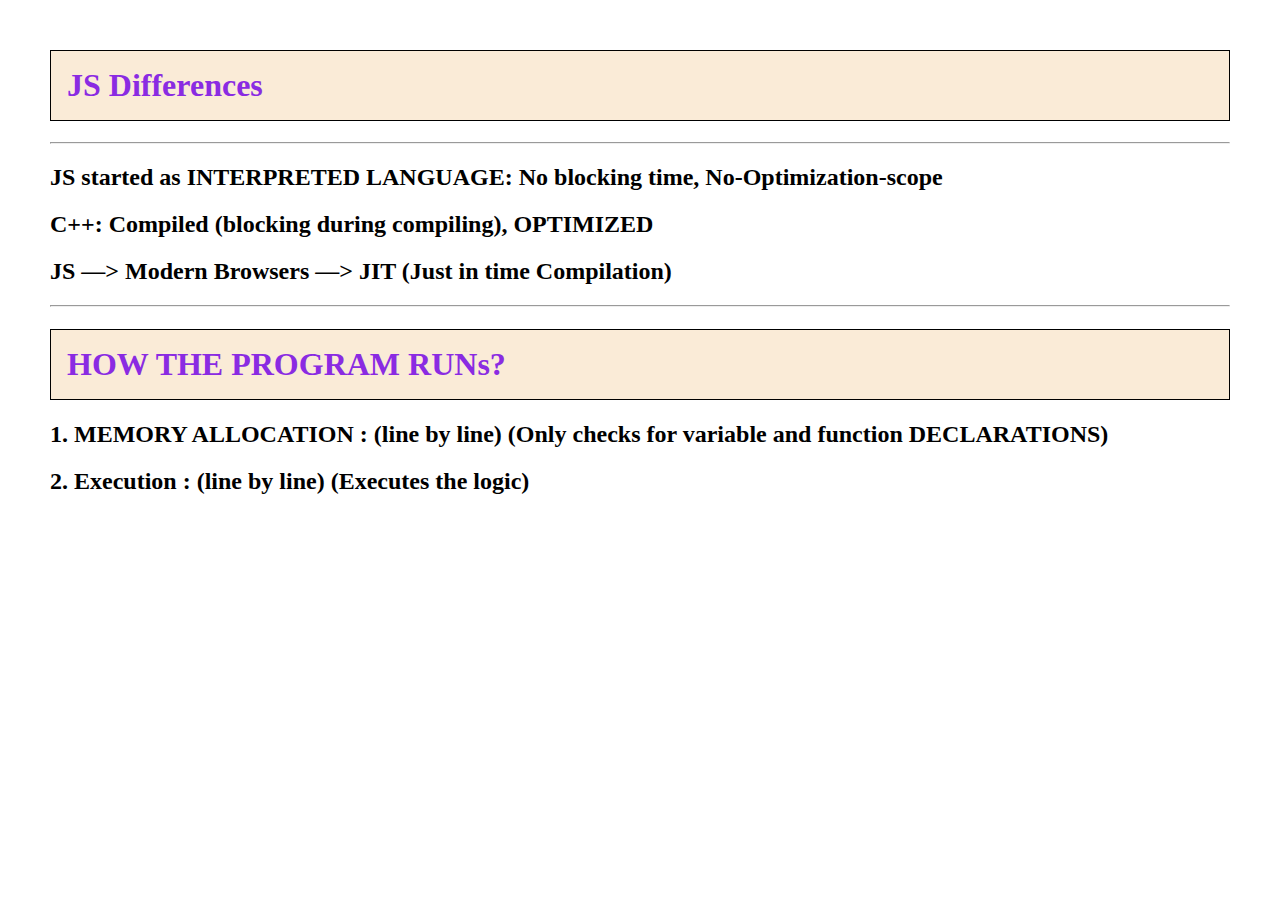
<file: day-7(js)/index.html>
<!DOCTYPE html>
<html lang="en">
<head>
    <meta charset="UTF-8">
    <meta name="viewport" content="width=device-width, initial-scale=1.0">
    <link rel="stylesheet" href="./style.css">
    <title>Document</title>
</head>
<body>

    <h1>JS Differences</h1>
    <hr>

    <h2> JS started as INTERPRETED LANGUAGE: No blocking time, No-Optimization-scope</h2>
    <h2>C++: Compiled (blocking during compiling), OPTIMIZED</h2>

    <h2>JS —> Modern Browsers —> JIT (Just in time Compilation)</h2>

    <hr>
    <h1>HOW THE PROGRAM RUNs?</h1>

    <h2>1. MEMORY ALLOCATION : (line by line) (Only checks for variable and function DECLARATIONS)</h2>
    <h2>2. Execution : (line by line) (Executes the logic)</h2>






    <script src="./script.js"></script>
</body>
</html>
</file>
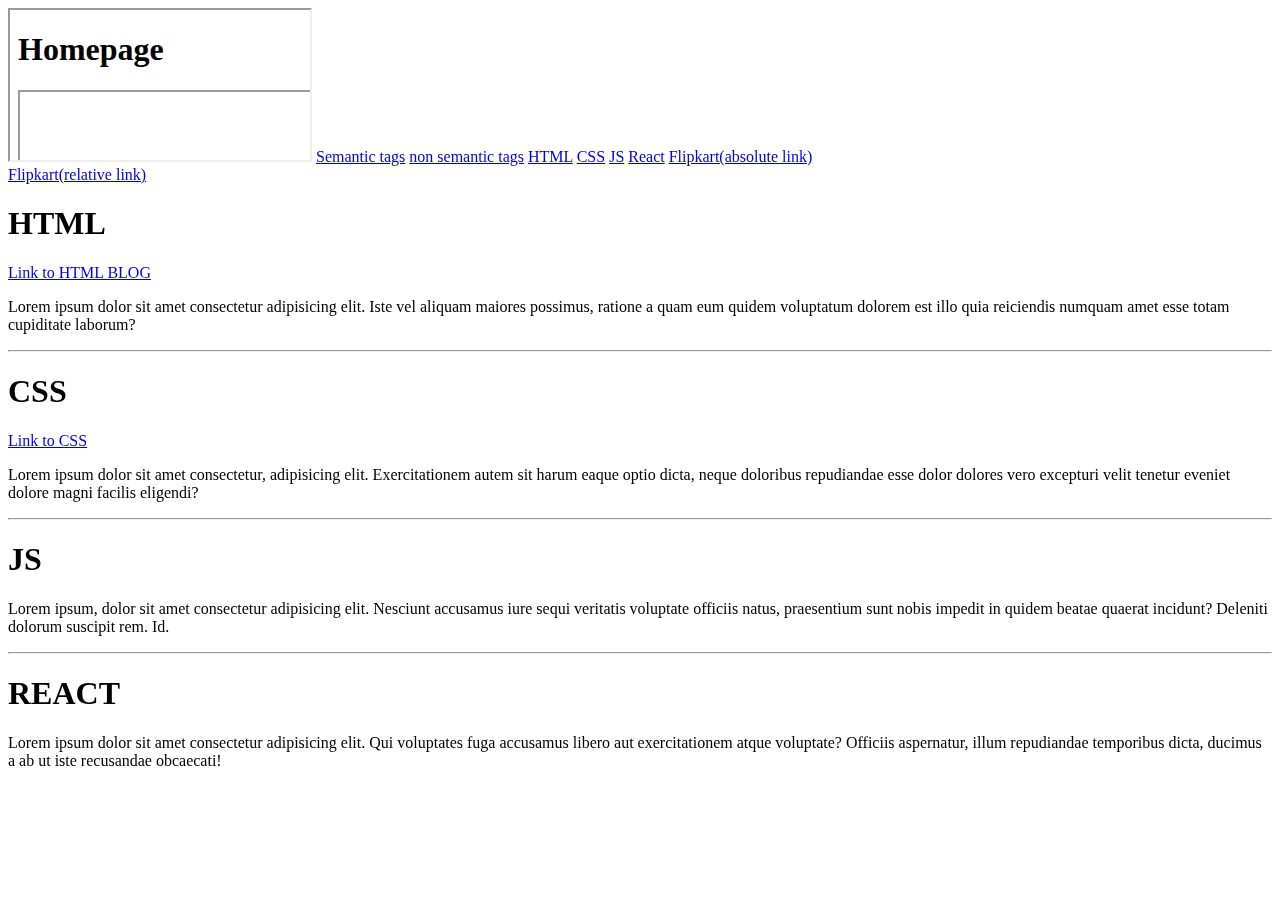
<file: day2/index.html>
<!DOCTYPE html>
<html lang="en">
    <head>
        <title>HTML WEBSITE</title>
        <link rel="shortcut icon" href="https://i.pinimg.com/originals/64/0e/b1/640eb1c9b11faf47bad0288fed03e916.png" type="image/x-icon">
        <meta charset="UTF-8">
        <meta name="viewport" content="width=device-width, initial-scale=1.0">
    </head>
        <body>
            <iframe src="./homepage.html"></iframe>
            <a href="semantic-tags.html">Semantic tags</a>
            <a href="non-semantic-tags.html">non semantic tags</a>
            <a href="#html-part">HTML</a>
            <a href="#css-part">CSS</a>
            <a href="#js-part">JS</a>
            <a href="#react-part">React</a>


            <a href="https://www.flipkart.com">Flipkart(absolute link)</a>
            <br>
            <a href="www.flipkart.com">Flipkart(relative link)</a>
            <h1 id="html-part">HTML</h1>
            <a href="https://dashboard.programmingpathshala.com/renaissance/classroom/home">Link to HTML BLOG</a>
            <p>Lorem ipsum dolor sit amet consectetur adipisicing elit. Iste vel aliquam maiores possimus, ratione a quam eum quidem voluptatum dolorem est illo quia reiciendis numquam amet esse totam cupiditate laborum?</p>
            <hr>
            <h1 id="css-part">CSS</h1>
            <a href="css-blog.html" target="_blank">Link to CSS</a>
            <!-- //_self(opens in same page)
            _top
            _parent -->
            <p>Lorem ipsum dolor sit amet consectetur, adipisicing elit. Exercitationem autem sit harum eaque optio dicta, neque doloribus repudiandae esse dolor dolores vero excepturi velit tenetur eveniet dolore magni facilis eligendi?</p>
            <hr>
            <h1 id="js-part">JS</h1>
            <p>Lorem ipsum, dolor sit amet consectetur adipisicing elit. Nesciunt accusamus iure sequi veritatis voluptate officiis natus, praesentium sunt nobis impedit in quidem beatae quaerat incidunt? Deleniti dolorum suscipit rem. Id.</p>
            <hr>
            <h1 id="react-part">REACT</h1>
            <p>Lorem ipsum dolor sit amet consectetur adipisicing elit. Qui voluptates fuga accusamus libero aut exercitationem atque voluptate? Officiis aspernatur, illum repudiandae temporibus dicta, ducimus a ab ut iste recusandae obcaecati!</p>

        </body>
    
</html>
</file>
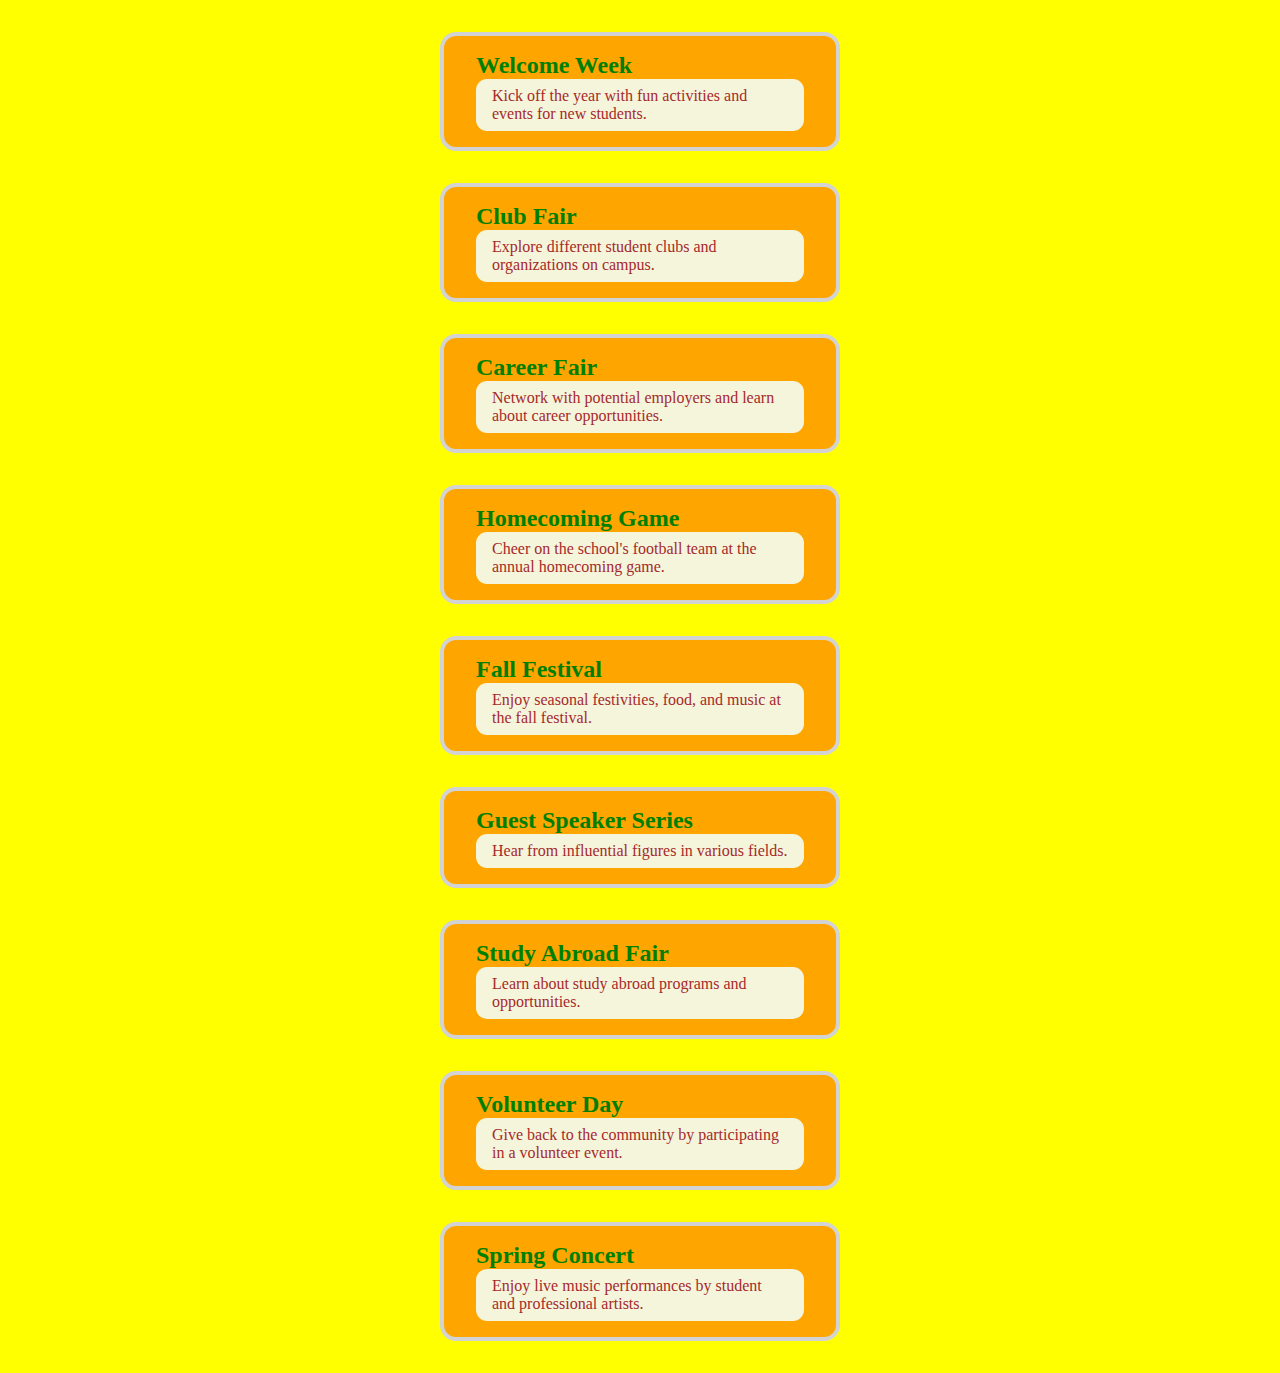
<file: day-8/mini-task/index.html>
<!DOCTYPE html>
<html lang="en">

<head>
    <meta charset="UTF-8">
    <meta name="viewport" content="width=device-width, initial-scale=1.0">
    <title>MINI TASK</title>
    <link rel="stylesheet" href="./style.css">
</head>

<body>
    <div class="card">
        <h2>Hello</h2>
        <p>Lorem ipsum dolor sit.</p>
    </div>
    <div class="card">
        <h2></h2>
        <p></p>
    </div>
    <div class="card">
        <h2></h2>
        <p></p>
    </div>
    <div class="card">
        <h2></h2>
        <p></p>
    </div>
    <div class="card">
        <h2></h2>
        <p></p>
    </div>
    <div class="card">
        <h2></h2>
        <p></p>
    </div>
    <div class="card">
        <h2></h2>
        <p></p>
    </div>
    <div class="card">
        <h2></h2>
        <p></p>
    </div>
    <div class="card">
        <h2></h2>
        <p></p>
    </div>
    
    <script src="./script.js"></script>
</body>

</html>
</file>
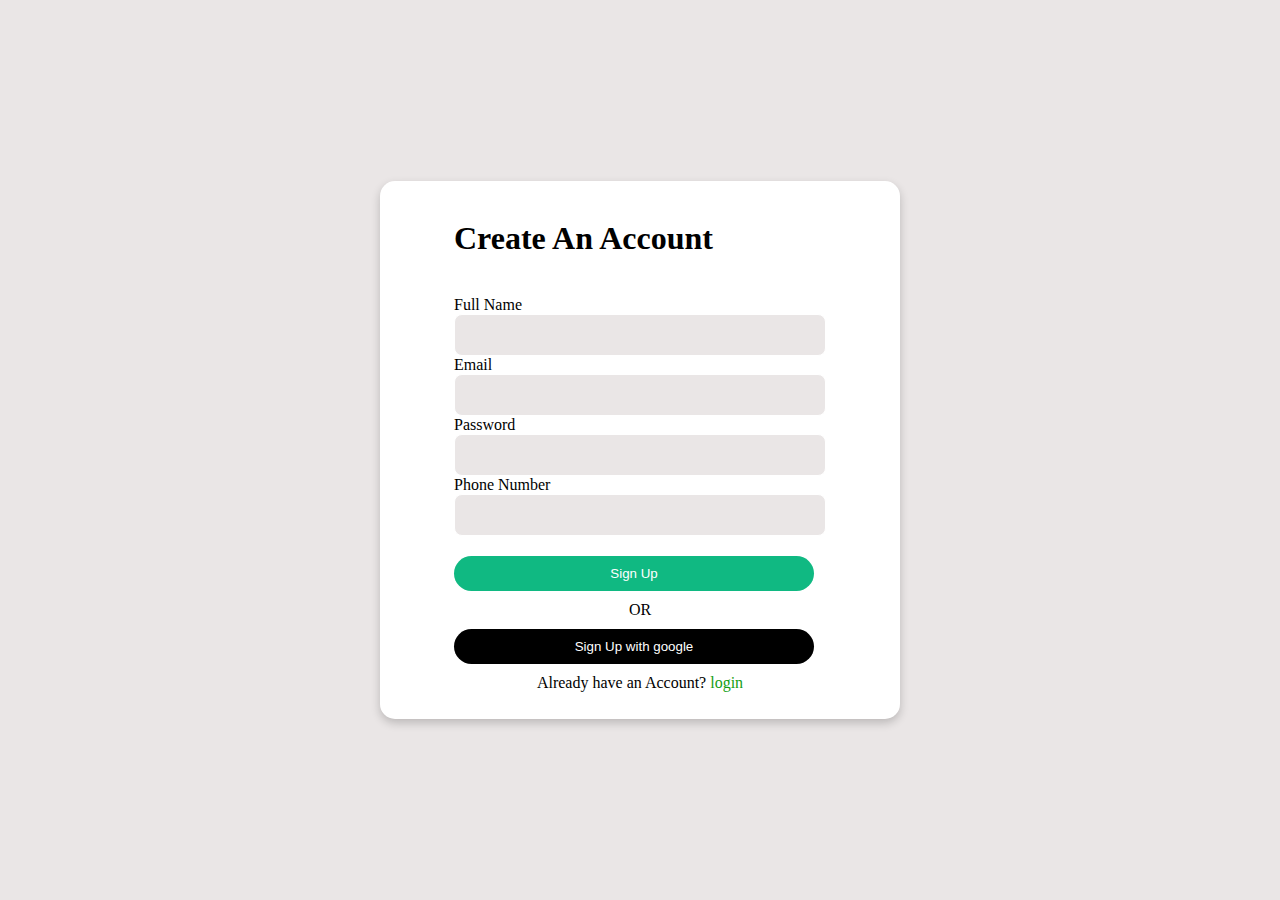
<file: day 5/login.html>
<!DOCTYPE html>
<html lang="en">
<head>
    <meta charset="UTF-8">
    <meta name="viewport" content="width=device-width, initial-scale=1.0">
    <title>Document</title>
    <link rel="stylesheet" href="login.css">
</head>
<body>
    <div class="frm-card">
        <form class='frm1'>
            <h1>Create An Account</h1><br>
    <label>Full Name</label><br>
    <input type="text" class="input"><br>
    <label>Email</label><br>
    <input type="text" class="input"><br>
    <label>Password</label><br>
    <input type="password" class="input"><br>
    <label>Phone Number</label><br>
    <input type="text" class="input"><br>
    <button type="submit" class="btn" id="btn1">Sign Up</button>
    <p>OR</p>
    <button type="submit" class="btn" id="btn2">Sign Up with google</button>
    <p>Already have an Account? <a href="">login</a></p>
        </form>   
    </div>
    
</body>
</html>
</file>
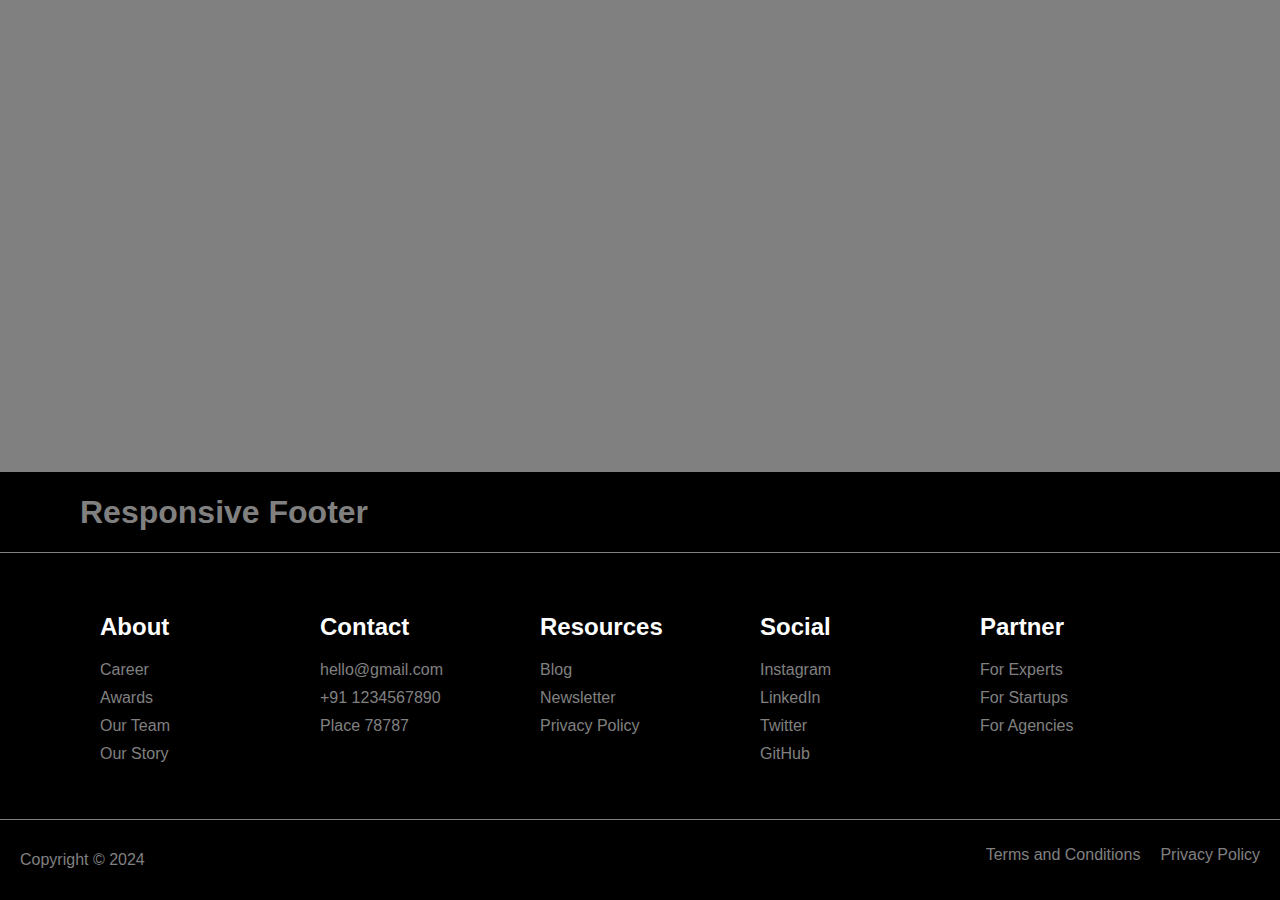
<file: day-6/footerAssign.html>
<!DOCTYPE html>
<html lang="en">
<head>
    <meta charset="UTF-8">
    <meta name="viewport" content="width=device-width, initial-scale=1.0">
    <link rel="stylesheet" href="./footerAssign.css">
    <title>Responsive Footer Assignment</title>
</head>
<body>
    <footer>
        <div class="top">
            <h1>Responsive Footer</h1>
        </div>
        <div class="line"></div>
        <div class="main">
            <div class="about">
                <h2>About</h2>
                <ul>
                    <li><a href="#">Career</a></li>
                    <li><a href="#">Awards</a></li>
                    <li><a href="#">Our Team</a></li>
                    <li><a href="#">Our Story</a></li>
                </ul>
            </div>
            <div class="contact">
                <h2>Contact</h2>
                <address>
                    <ul>
                        <li><a href="mailto:hello@gmail.com">hello@gmail.com</a></li>
                        <li>+91 1234567890</li>
                        <li>Place 78787</li>
                    </ul>
                </address>
            </div>
            <div class="resources">
                <h2>Resources</h2>
                <ul>
                    <li><a href="#">Blog</a></li>
                    <li><a href="#">Newsletter</a></li>
                    <li><a href="#">Privacy Policy</a></li>
                </ul>
            </div>
            <div class="social">
                <h2>Social</h2>
                <ul>
                    <li><a href="#">Instagram</a></li>
                    <li><a href="#">LinkedIn</a></li>
                    <li><a href="#">Twitter</a></li>
                    <li><a href="#">GitHub</a></li>
                </ul>
            </div>
            <div class="partner">
                <h2>Partner</h2>
                <ul>
                    <li><a href="#">For Experts</a></li>
                    <li><a href="#">For Startups</a></li>
                    <li><a href="#">For Agencies</a></li>
                </ul>
            </div>
        </div>
        <div class="line"></div>

        <div class="copyright">
            <div class="copyL">
                <p>Copyright © 2024</p>
            </div>
            <div class="copyR">
                <ul>
                    <li><a href="#">Terms and Conditions</a></li>
                    <li><a href="#">Privacy Policy</a></li>
                </ul>
            </div>
        </div>
    </footer>
</body>
</html>
</file>
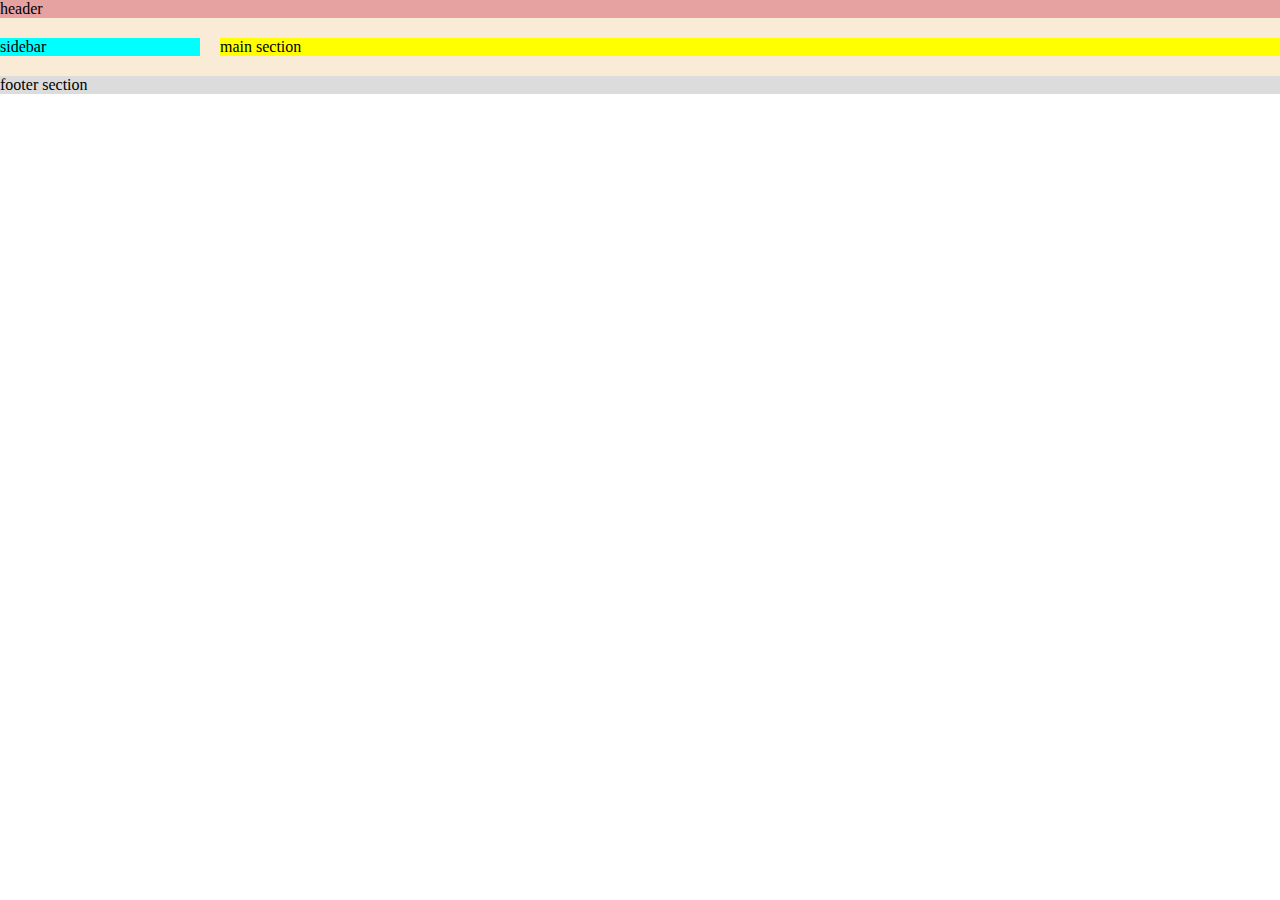
<file: day-6/grid.html>
<!DOCTYPE html>
<html lang="en">
<head>
    <meta charset="UTF-8">
    <meta name="viewport" content="width=device-width, initial-scale=1.0">
    <link rel="stylesheet" href="./grid.css">
    <title>Document</title>
</head>
<body>
    <div class="container">
        <!-- <div class="item">
            item1
        </div>
        <div class="item">
            item2
        </div>
        <div class="item">
            item3
        </div>
        <div class="item">
            item4
        </div> -->

        <div class="header">
            header
        </div>
        <div class="sidebar">
            sidebar
        </div>
        <div class="main">
            main section
        </div>
        <div class="footer">
            footer section
        </div>
    </div>
</body>
</html>
</file>
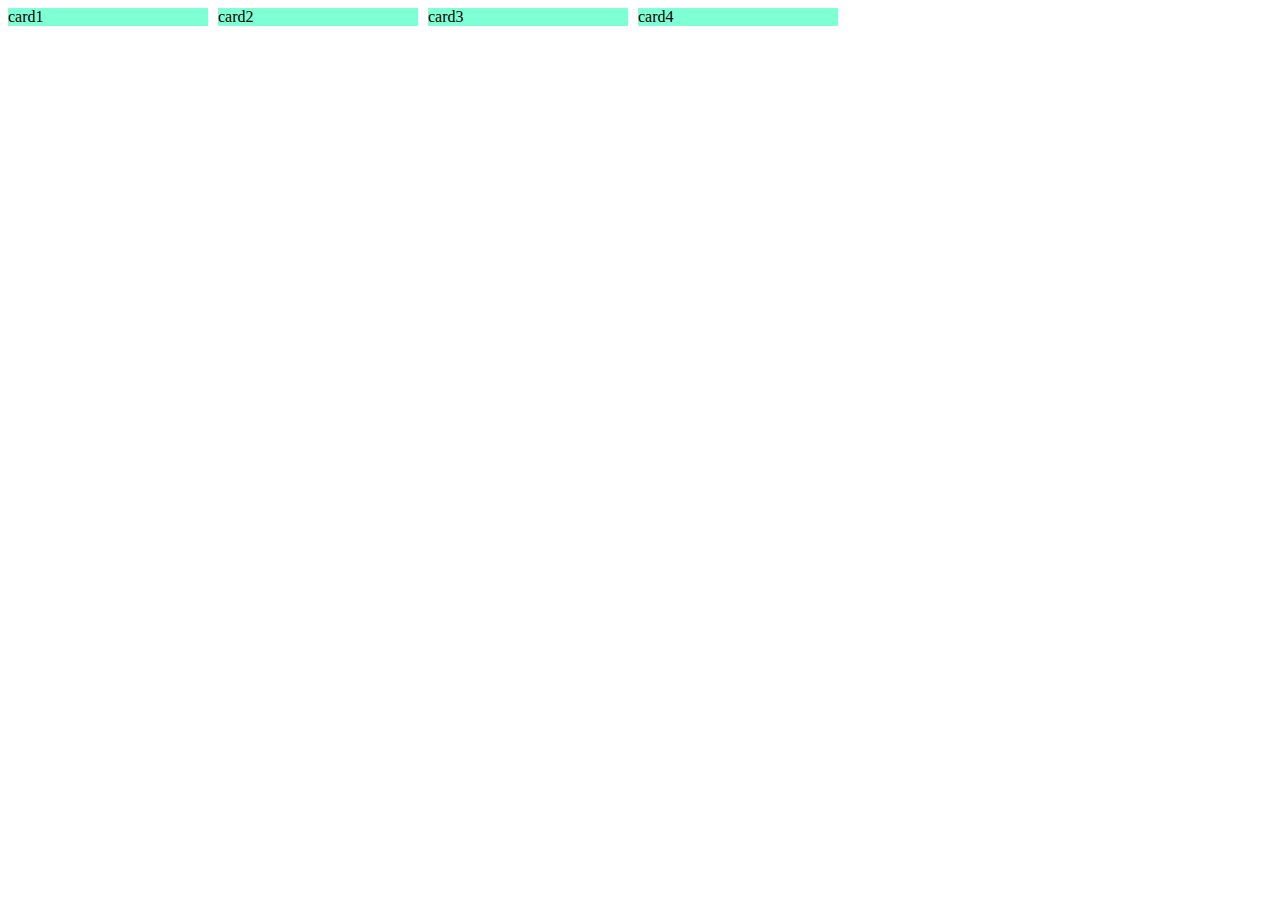
<file: day-6/media.html>
<!DOCTYPE html>
<html lang="en">
<head>
    <meta charset="UTF-8">
    <meta name="viewport" content="width=device-width, initial-scale=1.0">
    <link rel="stylesheet" href="./media.css">
    <title>Document</title>
</head>
<body>
    <div class="container">
        <div class="card1 card">
            card1
        </div>
        <div class="card2 card">
            card2
        </div>
        <div class="card3 card">
            card3
        </div>
        <div class="card4 card">
            card4
        </div>
    </div>
</body>
</html>
</file>
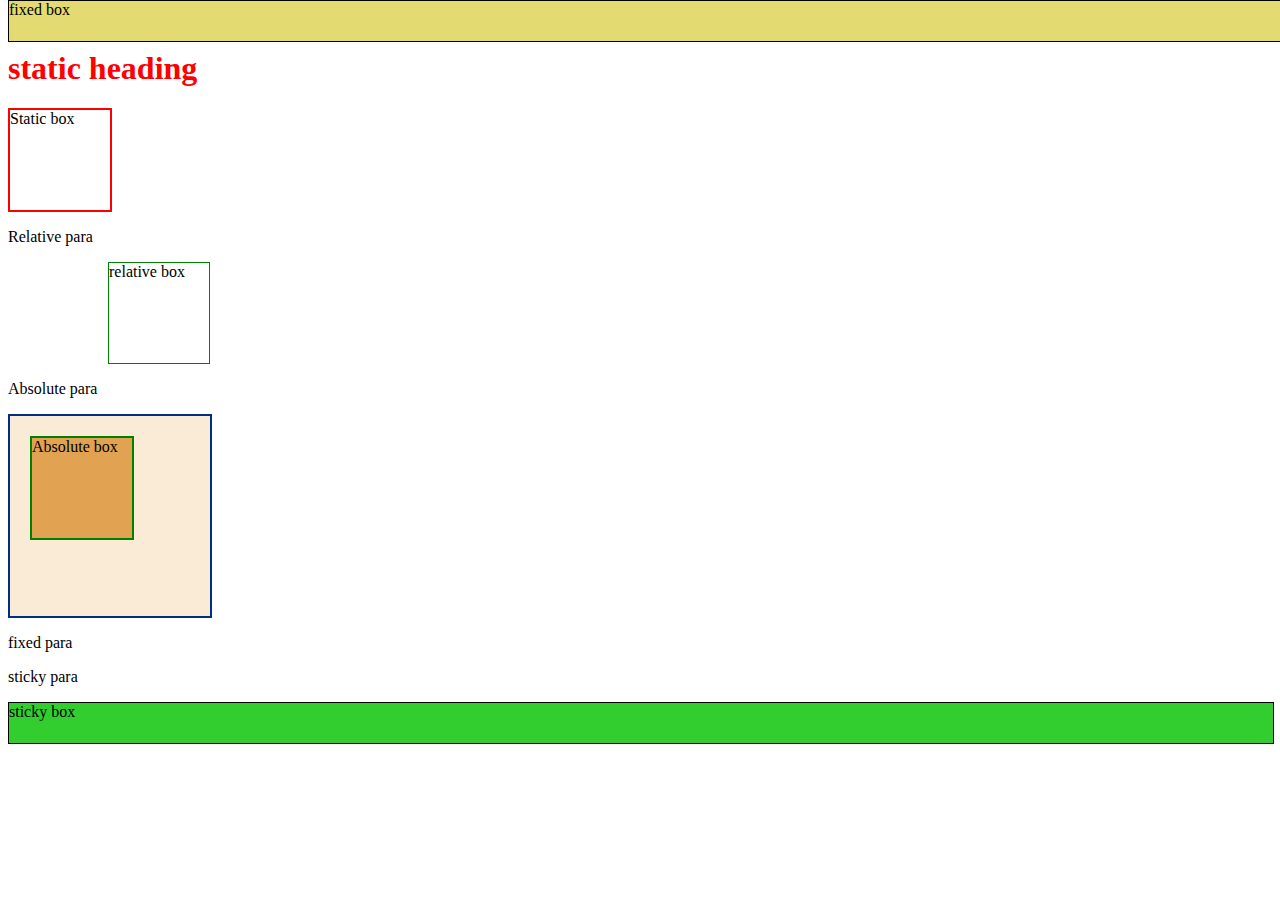
<file: day-6/position.html>
<!DOCTYPE html>
<html lang="en">
<head>
    <meta charset="UTF-8">
    <meta name="viewport" content="width=device-width, initial-scale=1.0">
    <title>Document</title>
    <link rel="stylesheet" href="./position.css">
</head>
<body>
    <!--- static position demo -->
    <h1 style="color: red; margin-top: 50px">static heading</h1>
    <div style="width: 100px;height: 100px;border: 2px solid red; ">Static box</div>
    
    <!-- relative position demo -->
     <p>Relative para</p>
     <div class="rel-pos">
        relative box
     </div>

     <!-- Absolute position demo -->
     <p>Absolute para</p>
     <div class="abs-parent">
        <div class="abs-pos">
            Absolute box
         </div>
     </div>

     <!-- fixed position demo -->
     <p>fixed para</p>
     <div class="fix-pos">
        fixed box
     </div>

     <!-- sticky position demo -->
     <p>sticky para</p>
     <div class="sticky-pos">
        sticky box
     </div>



     <!-- 
        static -- by default every element is static
        relative -- relative to its original position
        absolute -- relative to its nearest parent positioned element
        fixed -- fixed
        sticky -- relative+fixed(once reach to defined offset it will behave like fixed )
    -->

</body>
</html>
</file>
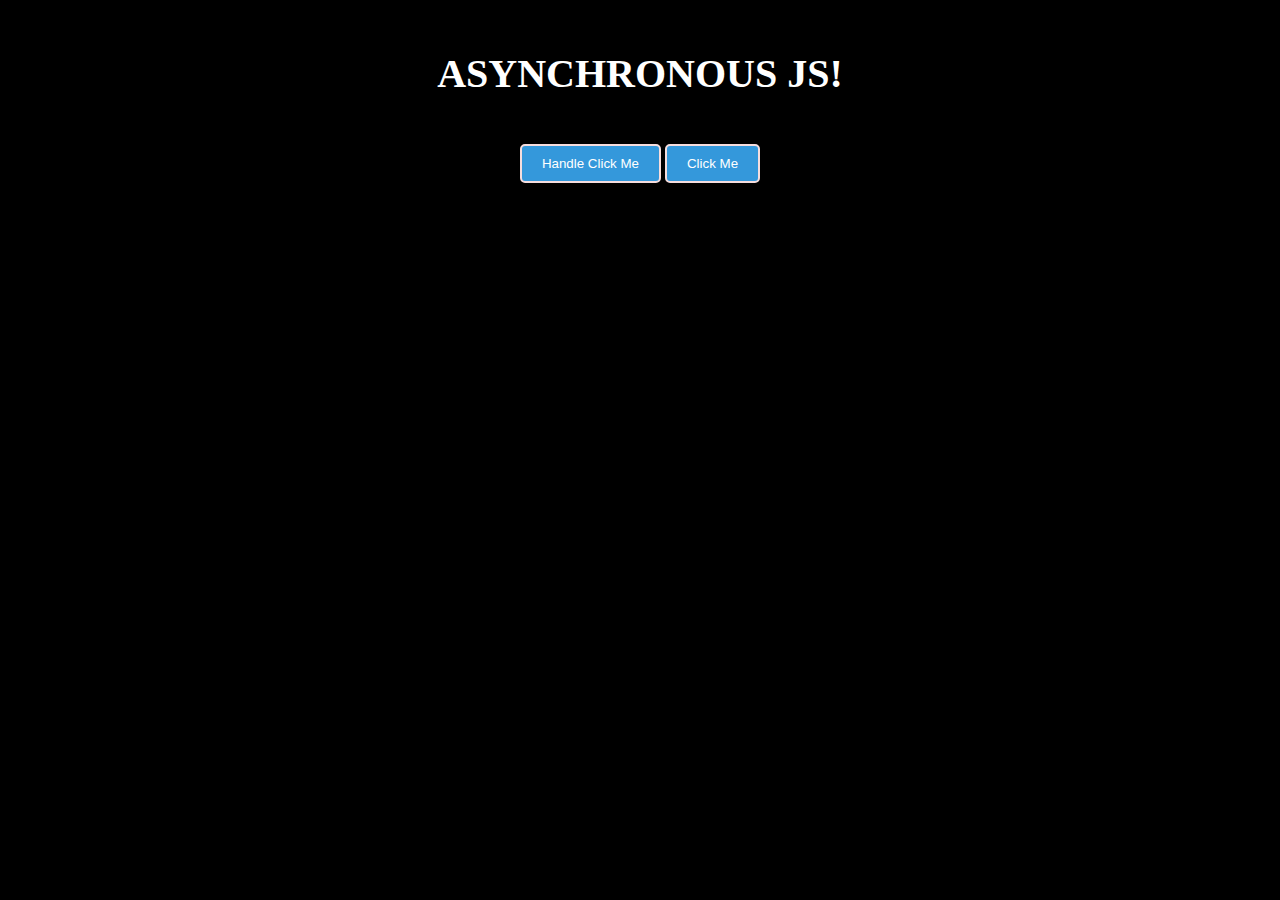
<file: day-9/async.html>
<!DOCTYPE html>
<html lang="en">
<head>
    <meta charset="UTF-8">
    <meta name="viewport" content="width=device-width, initial-scale=1.0">
    <link rel="stylesheet" href="./async.css">
    <title>Asynchronous JS Example</title>
</head>
<body>
    <h1>ASYNCHRONOUS JS!</h1>
    <button onclick="handleClick()">Handle Click Me</button>
    <button id="clickButton">Click Me</button>


    <script src="./async.js"></script>
</body>
</html>
</file>
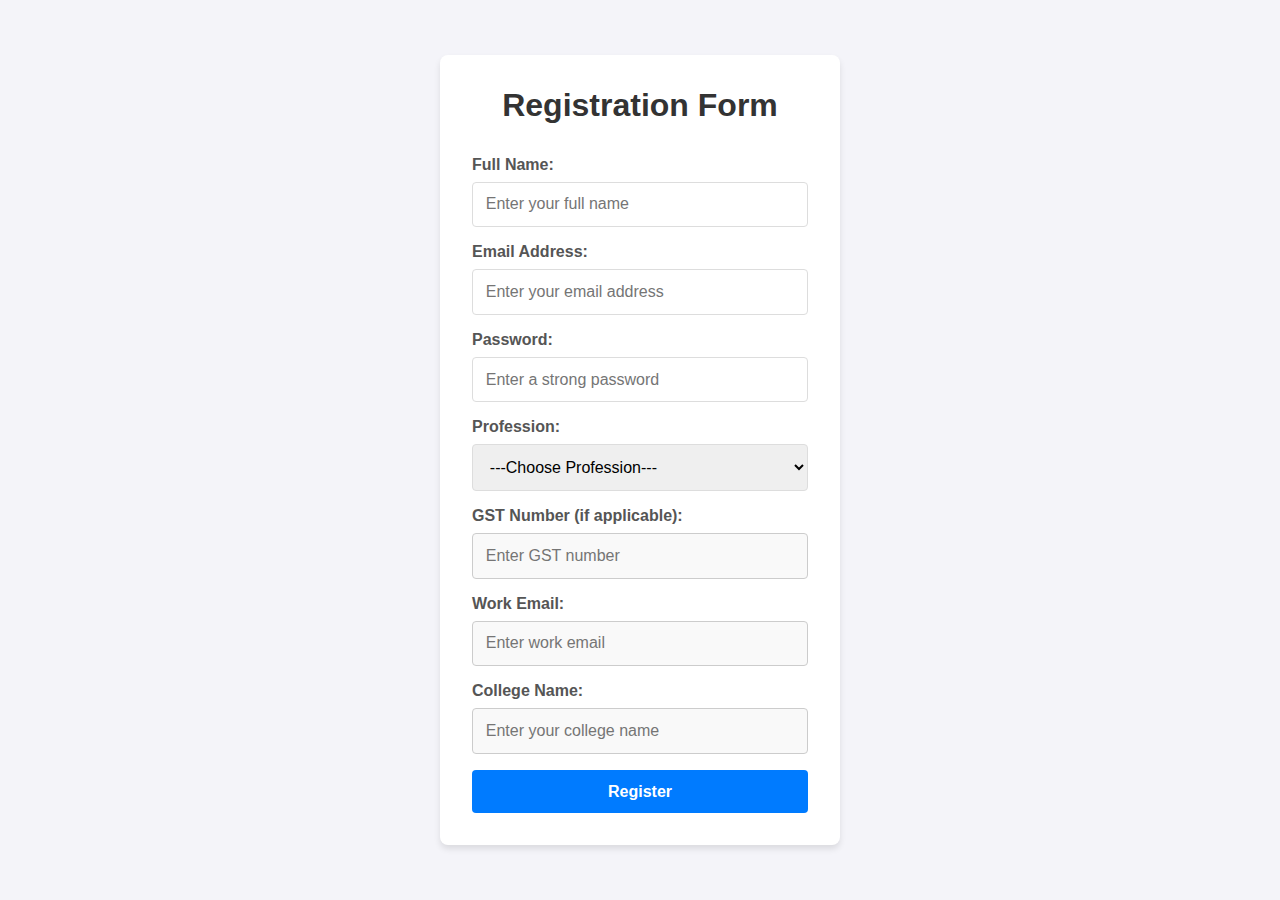
<file: day-9/form.html>
<!DOCTYPE html>
<html lang="en">

<head>
    <meta charset="UTF-8">
    <meta name="viewport" content="width=device-width, initial-scale=1.0">
    <title>Registration Form</title>
    <link rel="stylesheet" href="./form.css">
</head>

<body>
    <form onsubmit="handleSubmit(event)" action="./thank.html" method="GET">
        <h1>Registration Form</h1>
        <div class="form-group">
            <label for="name">Full Name:</label>
            <input id="name" type="text" name="name" placeholder="Enter your full name" required>
        </div>
        <div class="form-group">
            <label for="email">Email Address:</label>
            <input id="email" type="email" name="email" placeholder="Enter your email address" required>
        </div>
        <div class="form-group">
            <label for="password">Password:</label>
            <input id="password" type="password" name="password" placeholder="Enter a strong password" required>
        </div>
        <div class="form-group">
            <label for="profession">Profession:</label>
            <select id="profession" onchange="handleSelectProfession(event)" required>
                <option value="NA">---Choose Profession---</option>
                <option value="std">Student</option>
                <option value="emp">Employee in Tech</option>
                <option value="bsn">Business</option>
            </select>
        </div>
        <div class="form-group">
            <label for="gst-number">GST Number (if applicable):</label>
            <input id="gst-number" type="text" name="gst-number" placeholder="Enter GST number" disabled>
        </div>
        <div class="form-group">
            <label for="emp-email">Work Email:</label>
            <input id="emp-email" type="email" name="emp-email" placeholder="Enter work email" disabled>
        </div>
        <div class="form-group">
            <label for="college-name">College Name:</label>
            <input id="college-name" type="text" name="college-name" placeholder="Enter your college name" disabled>
        </div>
        <button type="submit">Register</button>
    </form>

    <script src="./events.js"></script>
</body>

</html>
</file>
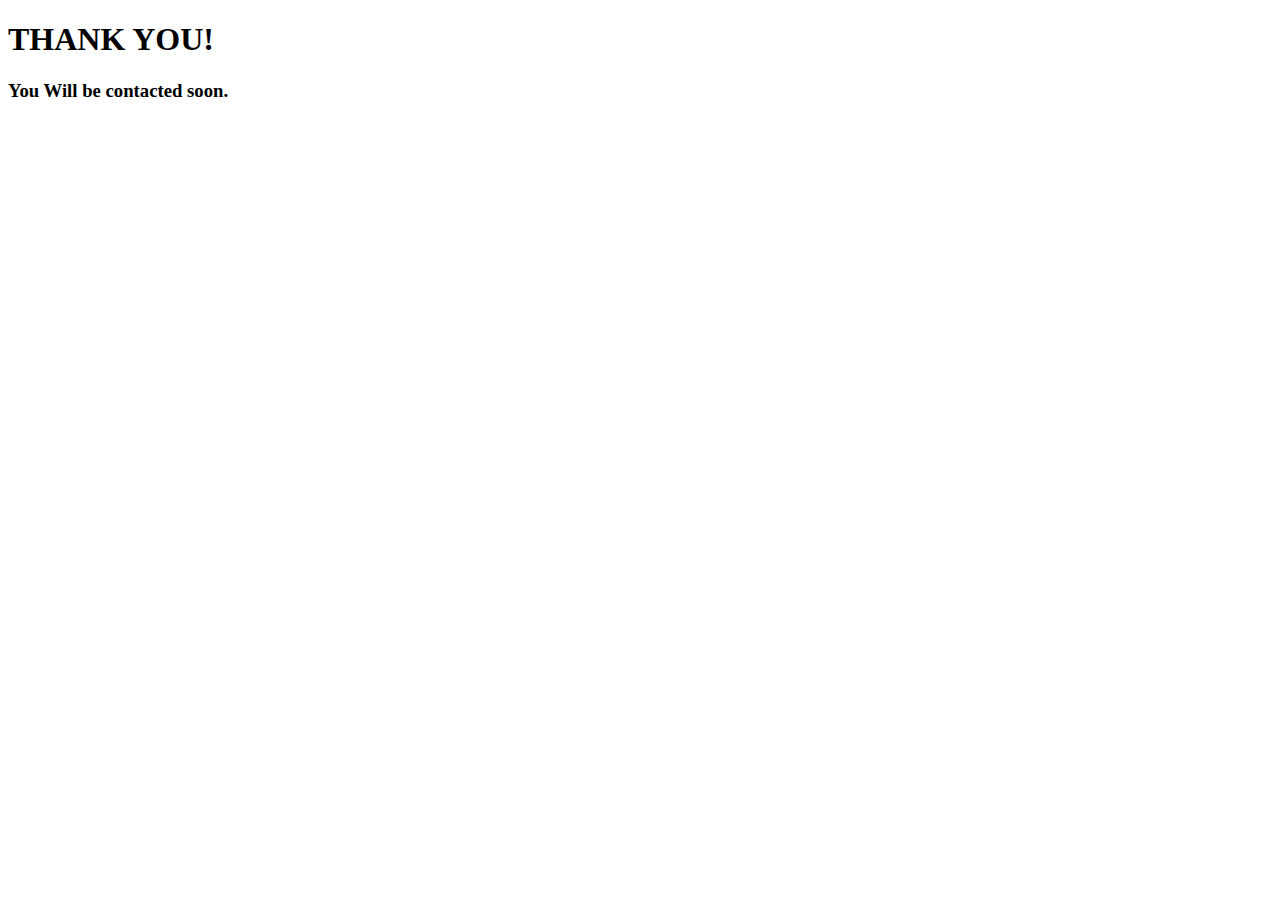
<file: day-9/thank.html>
<!DOCTYPE html>
<html lang="en">
<head>
    <meta charset="UTF-8">
    <meta name="viewport" content="width=device-width, initial-scale=1.0">
    <title>Document</title>
</head>
<body>
    <h1>THANK YOU!</h1>
    <h3>You Will be contacted soon.</h3>
</body>
</html>
</file>
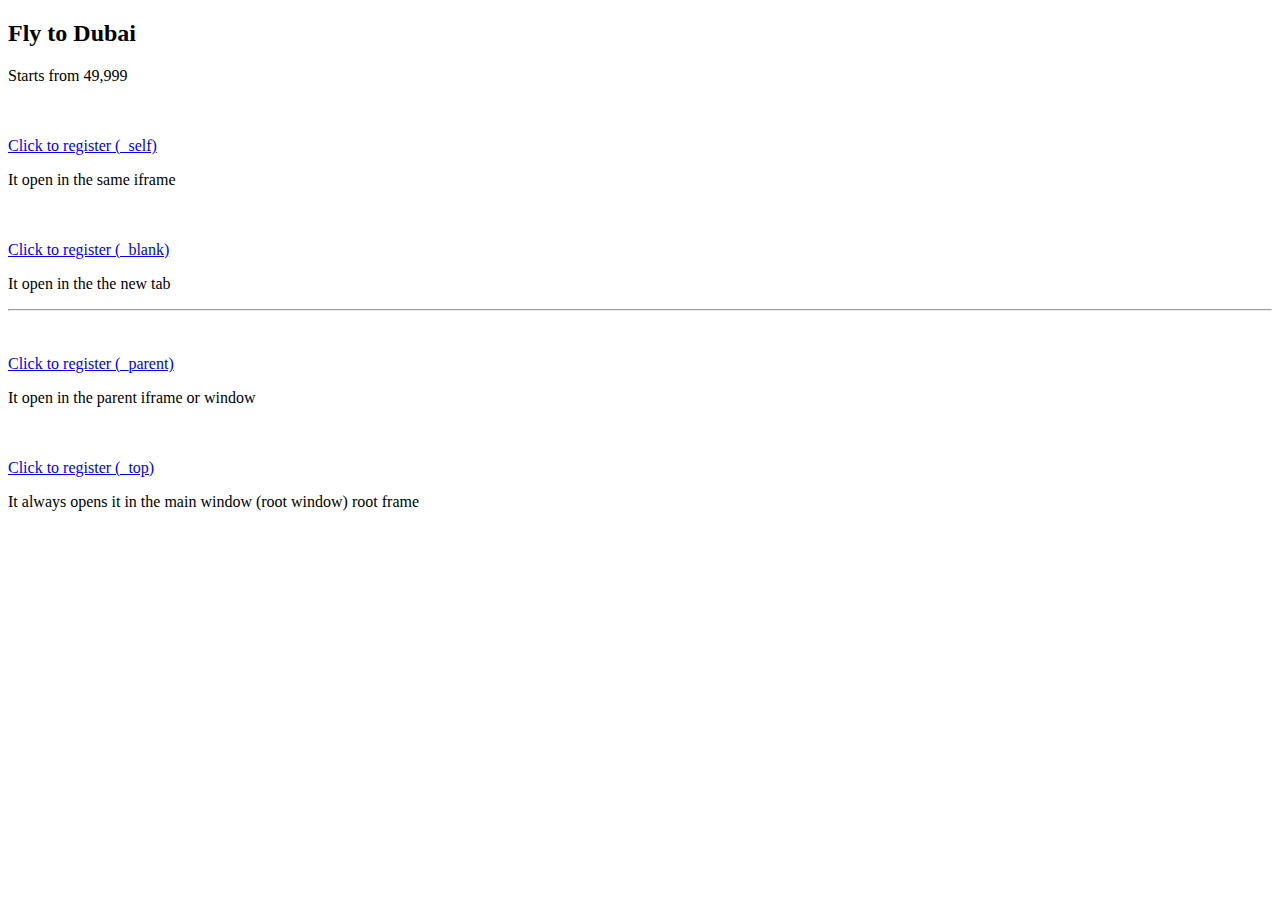
<file: day2/advertise.html>
<!DOCTYPE html>
<html lang="en">

<head>
<meta charset="UTF-8">
<meta name="viewport" content="width=device-width, initial-scale=1.0">
<title>Document</title>
</head>

<body>
<h2>Fly to Dubai</h2>
<p>Starts from 49,999</p>
<br><br><a href="./book-ticket.html" target="_self">Click to register (_self)</a>
<p>It open in the same iframe</p>
<br><br><a href="./book-ticket.html" target="_blank">Click to register (_blank)</a>
<p>It open in the the new tab</p>
<hr />
<br><br><a href="./book-ticket.html" target="_parent">Click to register (_parent)</a>
<p>It open in the parent iframe or window</p>
<br><br><a href="./book-ticket.html" target="_top">Click to register (_top)</a>
<p>It always opens it in the main window (root window) root frame</p>
</body>

</html>
</file>
<file: day-7(js)/style.css>
html, body {
    margin: 0;
    padding: 0;
}

body{
    margin: 50px;
}

h1 {
    padding: 1rem;
    border: 1px solid black;
    background-color: antiquewhite;
    color: blueviolet;
}
</file>
<file: day-8/mini-task/style.css>
* {
    padding: 0;
    margin: 0;
    box-sizing: border-box;
}

body {
    background-color: yellow;
}

.card {
    background-color: orange;
    padding: 1rem 2rem;
    border-radius: 1rem;
    border: 4px solid lightgrey;
    margin: 2rem auto;
    width: 25rem;
}

h2 {
    color: green;
}

p {
    color: brown;
    background-color: beige;
    padding: 0.5rem 1rem;
    border-radius: 0.7rem;
}
</file>
<file: day 5/login.css>
body {
    display: flex;
    justify-content: center;
    align-items: center;
    min-height: 100vh; 
    margin: 0; 
    background-color: rgb(234, 230, 230);
}

.input {
    width: 360px;
    height: 30px;
    border-radius: 8px;
    border: 1px solid white;
    background-color: rgb(234, 230, 230);
    padding: 5px;
    outline: none; 
}

.frm-card {
    display: flex;
    flex-direction: column; 
    align-items: center;
    justify-content: center;
    background-color: white;
    width: 520px;
    height: 538px;
    border-radius: 15px;
    box-shadow: 0 4px 10px rgba(0, 0, 0, 0.2); 
}

p {
    text-align: center; 
    margin: 10px 0; 
}

.btn {
    display: flex;
    justify-content: center;
    align-items: center;
    color: white;
    width: 360px;
    height: 35px;
    border-radius: 20px;
    border: none; 
    cursor: pointer; 
}

#btn1 {
    margin-top: 20px;
    background-color: #10b982;
}

#btn2 {
    background-color: black;
}

a {
    text-decoration: none;
    color: rgb(19, 157, 19);
}

a:hover {
    text-decoration: underline; 
}
</file>
<file: day-6/footerAssign.css>
html, body {
    padding: 0;
    margin: 0;
    font-family: Verdana, Geneva, Tahoma, sans-serif;
    display: flex;
    flex-direction: column;
    height: 100%;
    background-color: gray;
}

footer {
    margin-top: auto;
    background-color: black;
    color: gray;
}

.top {
    height: 80px;
    display: flex;
    align-items: center;
    padding: 0 80px;
    background-color: black;
    color: gray;
}

.line {
    width: 100%;
    height: 1px;
    background-color: gray;
}

.main {
    display: flex;
    flex-wrap: wrap;
    gap: 20px;
    justify-content: center;
    padding: 40px 20px;
    background-color: black;
}

.main > div {
    width: 200px;
}

.main > div h2 {
    color: white;
    margin-bottom: 20px;
}

ul {
    list-style: none;
    padding: 0;
}

ul li {
    margin-bottom: 10px;
}

ul a {
    text-decoration: none;
    font-size: 16px;
    color: gray;
    transition: color 0.3s;
}

ul a:hover {
    color: white;
}

address {
    font-style: normal;
}

.copyright {
    height: 80px;
    display: flex;
    justify-content: space-between;
    align-items: center;
    padding: 0 20px;
    background-color: black;
    color: gray;
}

.copyR ul {
    display: flex;
    gap: 20px;
}

@media (max-width: 768px) {
    .main {
        flex-direction: column;
        gap: 40px;
    }

    .top, .copyright {
        padding: 0 20px;
    }
}
</file>
<file: day-6/grid.css>
body, html {
    padding: 0;
    margin: 0;
}

.container {
    display: grid;
    grid-template-columns: 200px 1fr;
    grid-template-rows: auto 1fr auto;
    grid-template-areas: "header header" "sidebar main" "footer footer";
    gap: 20px;
    background-color: antiquewhite;
}

.item{
    
    border: 2px solid black;
    background-color: aqua;
}

.header{
    background-color: rgb(230, 161, 161);
    grid-area: header;
}

.sidebar{
    grid-area: sidebar;
    background-color: aqua;
}

.main{
    grid-area: main;
    background-color: yellow;
}
.footer{
    grid-area: footer;
    background-color: rgb(221, 220, 220);
}
</file>
<file: day-6/media.css>
.box1{
    width: 400px;
    height: 300px;
    background-color: antiquewhite;
}
.container {
    display: flex;
    flex-direction: row;
    gap: 10px;
}

.card{
    width: 200px;
    background-color: aquamarine;
}
@media screen and (max-width: 600px) {
    .container{
        flex-direction: column;
    }
}
</file>
<file: day-6/position.css>
.rel-pos{
    height: 100px;
    width: 100px;
    border: 1px solid green;
    position: relative;
    left: 100px;
}

.abs-parent {
    height: 200px;
    width: 200px;
    border: 2px solid rgb(0, 47, 128);
    background-color: antiquewhite;
    position: relative;
}
.abs-pos {
    height: 100px;
    width: 100px;
    background-color: rgb(225, 162, 81);
    border: 2px solid green;
    position: absolute;
    left: 20px;
    top: 20px;
}


.fix-pos{
    height: 40px;
    width: 100%;
    background-color: rgb(227, 219, 114);
    border: 1px solid rgb(0, 0, 0);
    position: fixed;
    top: 0;

}

.sticky-pos{
    height: 40px;
    width: 100%;
    background-color: rgb(50, 206, 47);
    border: 1px solid rgb(0, 0, 0);
    position: sticky;
    top: 5px;
}
</file>
<file: day-9/async.css>
body {
    text-align: center;
    margin: 0;
    padding: 0;
    background-color: #000000;
    color: #ffffff;
}

h1 {
    margin-top: 50px;
    font-size: 2.5rem;
    color: #ffffff;
}

button {
    margin-top: 20px;
    padding: 10px 20px;
    color: #fff;
    background-color: #3498db;
    border: 2px solid rgb(246, 221, 221);
    border-radius: 5px;
}
</file>
<file: day-9/form.css>
* {
    padding: 0;
    margin: 0;
    box-sizing: border-box;
}

body {
    background-color: #f4f4f9;
    display: flex;
    align-items: center;
    justify-content: center;
    min-height: 100vh;
    font-family: Arial, sans-serif;
}

form {
    background-color: #fff;
    padding: 2rem;
    border-radius: 8px;
    box-shadow: 0 4px 6px rgba(0, 0, 0, 0.1);
    width: 100%;
    max-width: 400px;
    display: flex;
    flex-direction: column;
    gap: 1rem;
}

form h1 {
    text-align: center;
    margin-bottom: 1rem;
    color: #333;
}

.form-group {
    display: flex;
    flex-direction: column;
    gap: 0.5rem;
}

form label {
    font-weight: bold;
    color: #555;
}

form input, form select, form button {
    padding: 0.8rem;
    font-size: 1rem;
    border: 1px solid #ddd;
    border-radius: 4px;
}

form input:disabled {
    background-color: #f9f9f9;
    border-color: #ccc;
}

form button {
    background-color: #007bff;
    color: #fff;
    cursor: pointer;
    font-weight: bold;
    border: none;
    transition: background-color 0.3s;
}

form button:hover {
    background-color: #0056b3;
}
</file>
